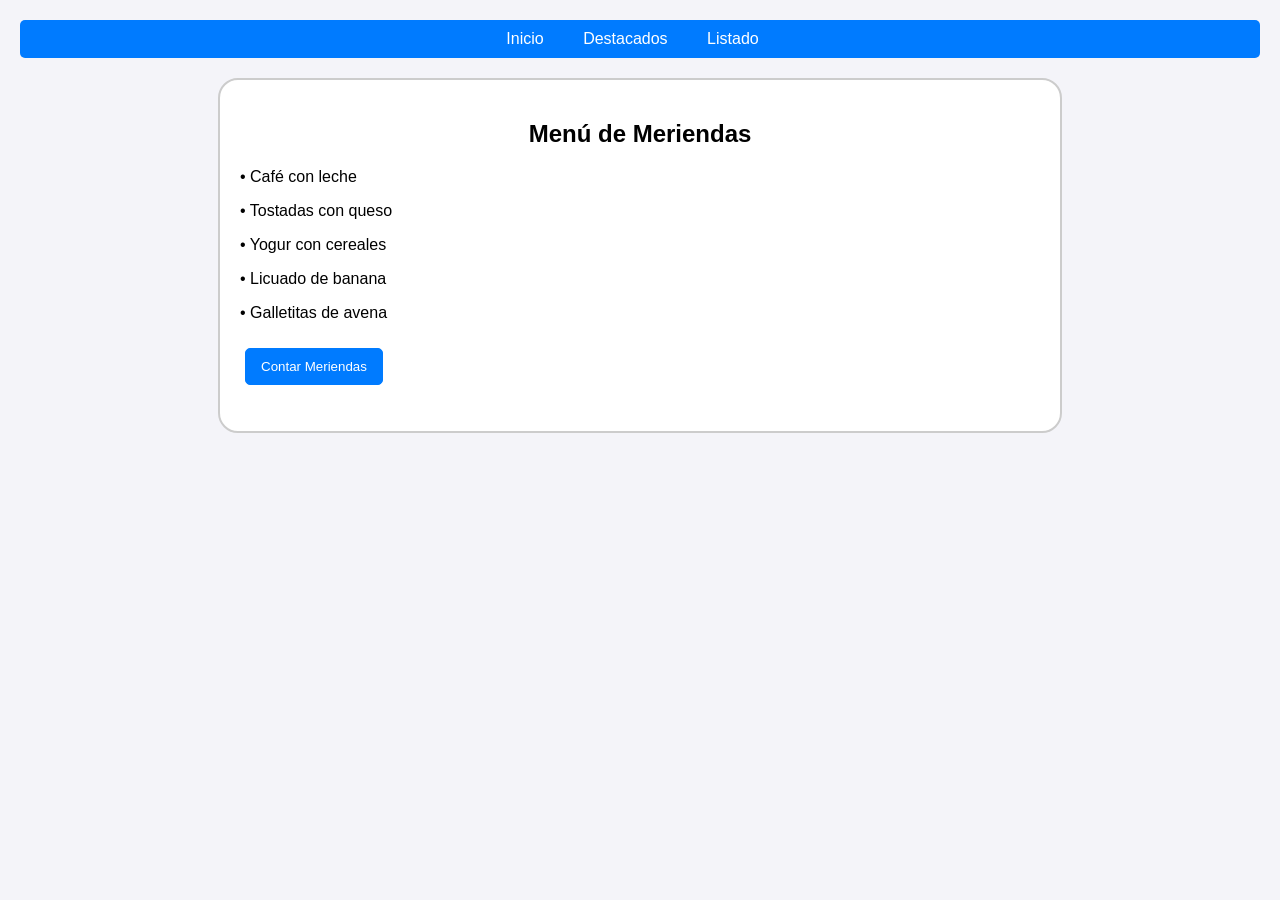
<file: index.html>
<!DOCTYPE html>
<html lang="es">
<head>
    <meta charset="UTF-8">
    <meta name="viewport" content="width=device-width, initial-scale=1.0">
    <title>Menú de Meriandas</title>
    <link rel="stylesheet" href="estilos.css">
</head>
<body> 
    <nav>
        <a href="index.html">Inicio</a>
        <a href="destacados.html">Destacados</a>
        <a href="listado.html">Listado</a>
    </nav>
    <main>
        <h2>Menú de Meriendas</h2>
        <div id="contenedor-meriendas"></div>

        <button id="btn-contar-meriendas">Contar Meriendas</button>
        <p id="resultado-conteo" style="margin-top: 10px; font-weight: bold;"></p>
    </main>
    <script src="script.js"></script>
</body>
</html>
</file>
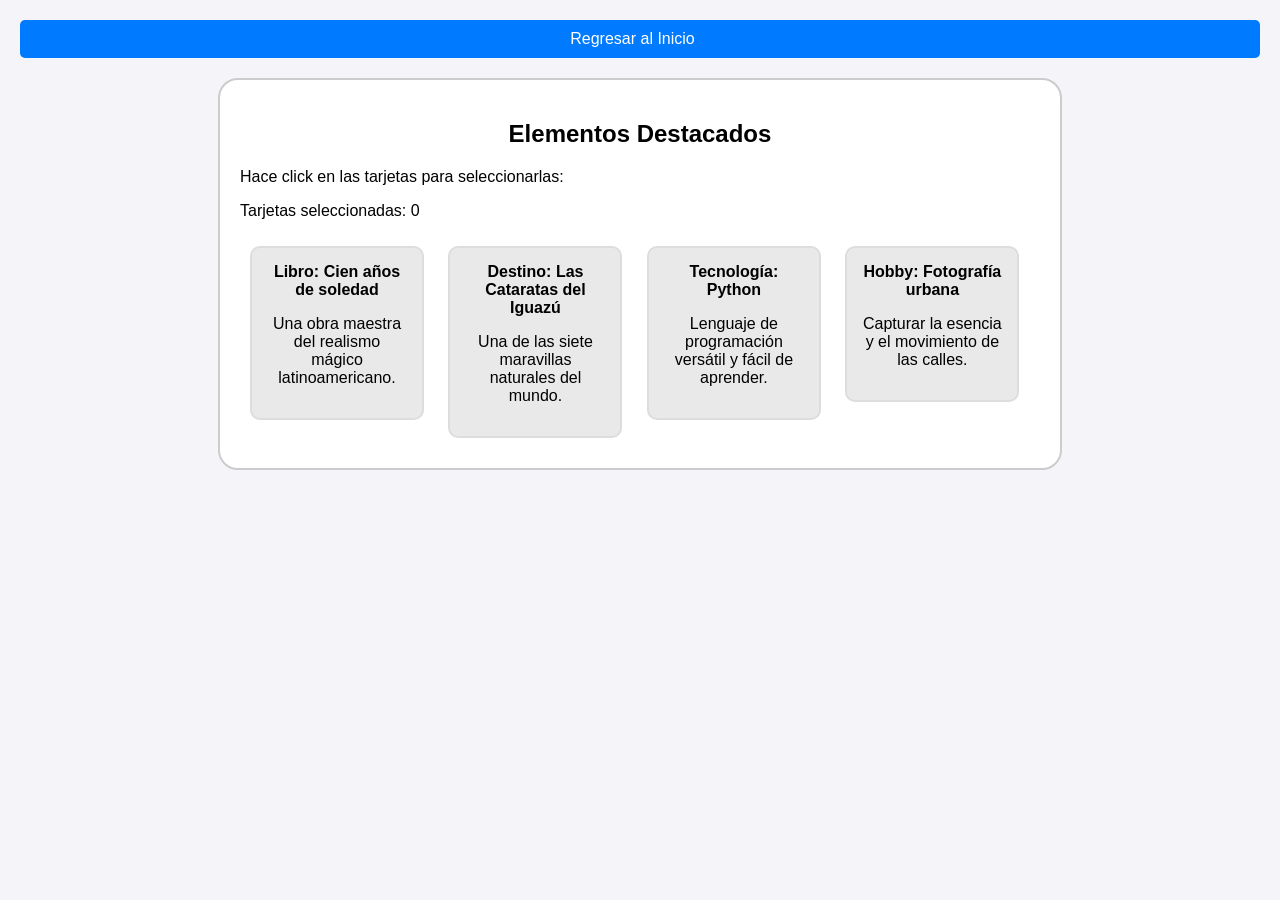
<file: destacados.html>
<!DOCTYPE html>
<html lang="es">
<head>
    <meta charset="UTF-8">
    <meta name="viewport" content="width=device-width, initial-scale=1.0">
    <title>Destacados</title>
    <link rel="stylesheet" href="estilos.css">

</head>
<body>
    <nav>
        <a href="index.html">Regresar al Inicio</a>
    </nav>
    <main>
        <h2>Elementos Destacados</h2>
        <p>Hace click en las tarjetas para seleccionarlas:</p>
        <p>Tarjetas seleccionadas: <span id="contador-seleccionadas">0</span></p>
    
     <section class="contador-tarjetas">
            
            <article class="tarjeta mi-tarjeta">
                <strong>Libro: Cien años de soledad</strong>
                <p>Una obra maestra del realismo mágico latinoamericano.</p>
            </article>

            <article class="tarjeta mi-tarjeta">
                <strong>Destino: Las Cataratas del Iguazú</strong>
                <p>Una de las siete maravillas naturales del mundo.</p>
            </article>

            <article class="tarjeta mi-tarjeta">
                <strong>Tecnología: Python</strong>
                <p>Lenguaje de programación versátil y fácil de aprender.</p>
            </article>

            <article class="tarjeta mi-tarjeta">
                <strong>Hobby: Fotografía urbana</strong>
                <p>Capturar la esencia y el movimiento de las calles.</p>
            </article>

        </section>
    </main>
    <script src="script.js"></script>
</body>
</html>
</file>
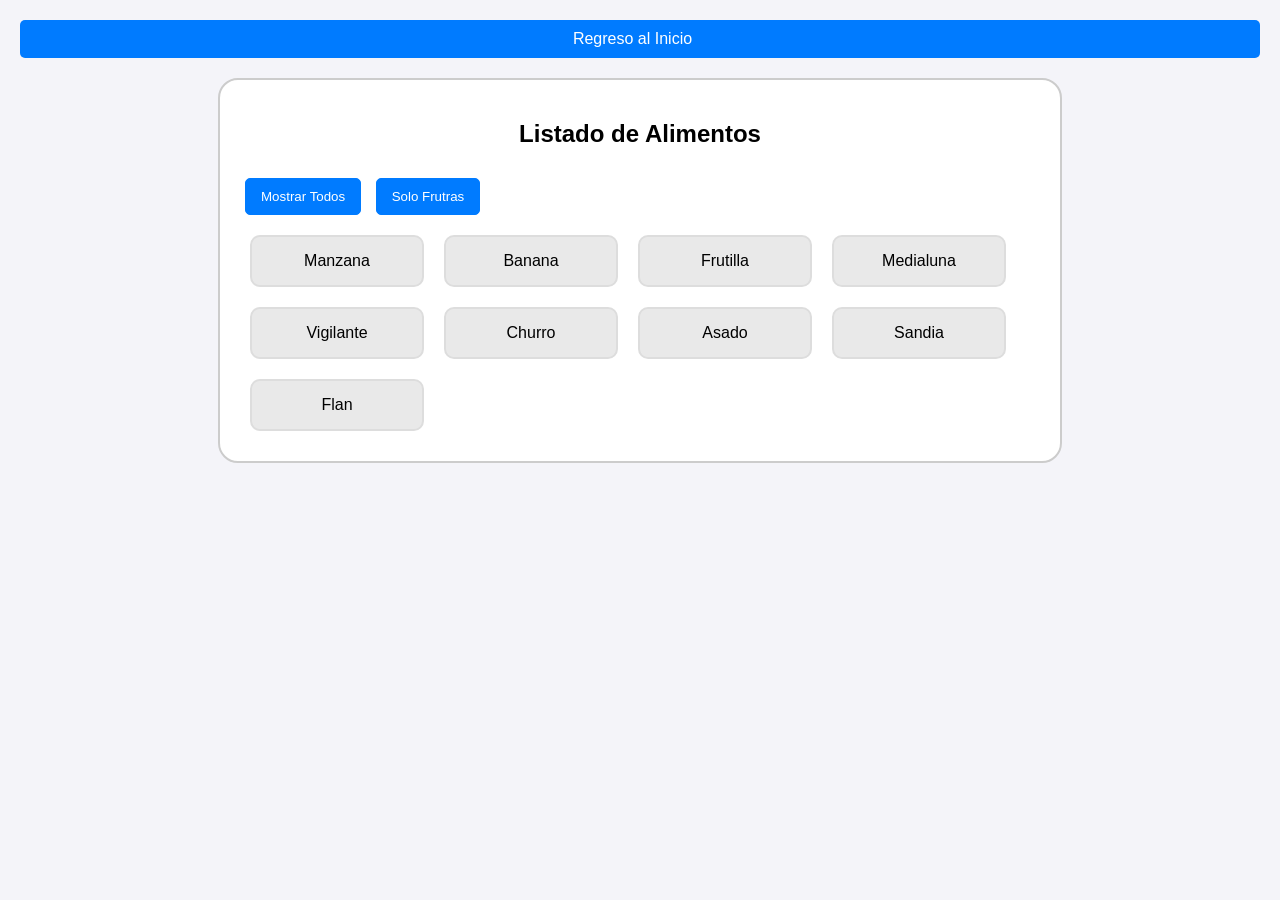
<file: listado.html>
<!DOCTYPE html>
<html lang="es">
<head>
    <meta charset="UTF-8">
    <meta name="viewport" content="width=device-width, initial-scale=1.0">
    <title>Filtrado de Elementos</title>
    <link rel="stylesheet" href="estilos.css">
    
</head>
<body>
    <nav>
        <a href="index.html">Regreso al Inicio</a>
    </nav>
    <main>
        <h2>Listado de Alimentos</h2>
        <div>
            <button id="btn-todos">Mostrar Todos</button>
            <button id="btn-frutas">Solo Frutras</button>
        </div>
        <div id="contenedor-listado" class="contador-tarjetas"></div>
     </main>
     <script src="script.js"></script>
</body>
</html>
</file>
<file: estilos.css>
body {
    font-family: Arial, Helvetica, sans-serif;
    margin: 0;
    padding: 20px;
    background-color: #f4f4f9;
}

nav {
    margin-bottom: 20px;
    padding: 10px;
    background-color: #007bff;
    border-radius: 5px;
    text-align: center;
}

nav a {
    color: white;
    text-decoration: none; 
    margin-right: 15px;
    padding: 5px 10px;
}

nav a:hover {
    background-color: #0054ad;
    border-radius: 3px;
} 

main {
    background-color: white;
    padding: 20px;
    border: 2px solid #ccc;
    max-width: 800px;
    margin: 0 auto;
    border-radius: 20px;
}

button {
    padding: 10px 15px;
    margin: 10px 5px;
    border: 1px solid #007bff;
    background-color: #007bff;
    color: white;
    cursor: pointer;
    border-radius: 5px;
}

button:hover {
    background-color: #0056b3;
}

.contenedor-tarjetas {
   margin-top: 15px;
   text-align: left;
}

.tarjeta {
    display: inline-block;
    width: 140px;
    height: auto;
    padding: 15px;
    margin: 10px;
    border: 2px solid #ddd;
    border-radius: 10px;
    background-color: #e9e9e9;
    cursor: pointer;
    text-align: center;
    vertical-align: top;
}

.tarjeta.seleccionada {
    border-color: #28a745;
    background-color: #d4edda;
}

h2 {
    text-align: center;
    font-family: 'Franklin Gothic Medium', 'Arial Narrow', Arial, sans-serif;
}
</file>
